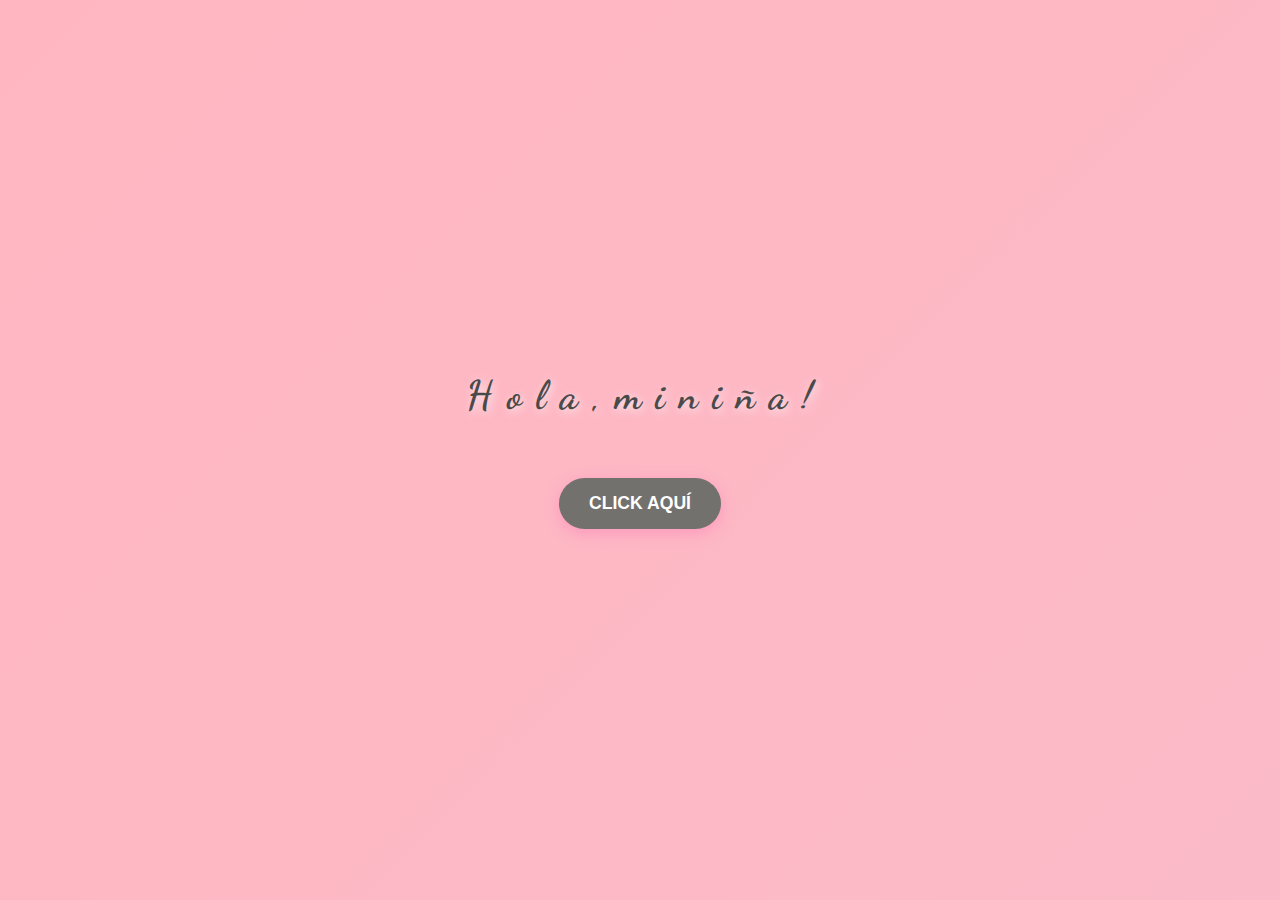
<file: index.html>
<!DOCTYPE html>
<html lang="es">

<head>
    <meta charset="UTF-8">
    <meta http-equiv="X-UA-Compatible" content="IE=edge">
    <meta name="viewport" content="width=device-width, initial-scale=1.0">
    <link href="https://fonts.googleapis.com/css2?family=Dancing+Script:wght@700&family=Poppins:wght@300;600&display=swap" rel="stylesheet">
    <link rel="stylesheet" href="style.css">
    <link rel="icon" href="flowers.png" type="image/x-icon">
    <title>Regalo Especial</title>
    <style>
        body {
            font-family: 'Poppins', sans-serif;
            margin: 0;
            padding: 0;
            background-color: #f4f4f9; /* Color de fondo */
            display: flex;
            justify-content: center;
            align-items: center;
            height: 100vh;
            flex-direction: column;
            text-align: center;
        }

        .container {
            margin: 20px;
        }

        .greetings {
            font-size: 2.5em;
            color: #4A4A4A;
            margin-bottom: 10px;
        }

        .description {
            font-size: 1.2em;
            color: #555;
            margin-bottom: 20px;
            line-height: 1.5;
        }

        .button {
            margin-top: 20px;
        }

        .botones {
            background-color: #72716e; 
            border: none;
            border-radius: 30px;
            padding: 15px 30px;
            font-size: 1.1em;
            cursor: pointer;
            transition: background-color 0.3s, transform 0.2s;
        }

        .botones:hover {
            background-color: #FFC107; /* Color más oscuro al pasar el ratón */
            transform: scale(1.05);
        }

        /* Estilos para la pantalla de mensaje */
        .message-screen {
            display: none;
            position: fixed;
            top: 0;
            left: 0;
            width: 100%;
            height: 100%;
            background-color: rgba(0, 0, 0, 0.7); /* Fondo oscuro */
            align-items: center;
            justify-content: center;
            z-index: 10;
        }

        .message-card {
            background-color: #fff;
            border-radius: 20px;
            padding: 30px;
            box-shadow: 0 8px 40px rgba(0, 0, 0, 0.3);
            text-align: center;
            animation: fadeIn 0.5s;
            max-width: 90%; /* Ancho máximo responsivo */
            margin: 0 20px; /* Espaciado lateral */
        }

        .titulo {
            font-size: 1.8em; /* Ajustado para ser más responsivo */
            color: #4A4A4A;
            margin: 0;
            line-height: 1.5; /* Mayor separación entre líneas */
        }

        /* Animación de desvanecimiento */
        @keyframes fadeIn {
            from { opacity: 0; }
            to { opacity: 1; }
        }

        @media (max-width: 600px) {
            .greetings {
                font-size: 2em; /* Menor tamaño en pantallas pequeñas */
            }

            .description {
                font-size: 1em; /* Ajustar el tamaño del texto */
            }

            .titulo {
                font-size: 1.5em; /* Ajustar el tamaño del título */
            }

            .botones {
                padding: 10px 20px; /* Ajustar el tamaño del botón */
                font-size: 1em; /* Ajustar tamaño de fuente del botón */
            }
        }
    </style>
</head>

<body>
    <div class="container">
        <div class="greetings">
            <span>H</span>
            <span>o</span>
            <span>l</span>
            <span>a</span>
            <span>,</span>
            <span>m</span>
            <span>i</span>
            <span>n</span>
            <span>i</span>
            <span>ñ</span>
            <span>a</span>
            <span>!</span>
        </div>
        <div class="description">
            <span>Te tengo este regalo por ser la personita que más quiero en este mundo :)</span>
        </div>
        <div class="button">
            <button class="botones" id="giftButton">CLICK AQUÍ</button>
        </div>
    </div>

    <div class="message-screen" id="messageScreen">
        <div class="message-card">
            <h1 class="titulo">Estas flores amarillas son un reflejo de la alegría que traes a mi vida. <br> <br>
                Gracias por iluminar mis días con tu presencia.</h1>
            
        </div>
    </div>

    <script>
        document.getElementById('giftButton').addEventListener('click', function () {
            // Ocultar la pantalla principal
            document.querySelector('.container').style.display = 'none';

            // Mostrar la pantalla de mensaje
            const messageScreen = document.getElementById('messageScreen');
            messageScreen.style.display = 'flex';

            // Redirigir después de 5 segundos
            setTimeout(function () {
                window.location.href = 'flower.html'; // Cambia esto a la URL de la siguiente pantalla
            }, 5000); // 5000 ms = 5 segundos
        });

        // Cerrar el mensaje manualmente
        document.getElementById('closeButton').addEventListener('click', function () {
            document.getElementById('messageScreen').style.display = 'none';
            document.querySelector('.container').style.display = 'flex'; // Volver a mostrar la pantalla principal
        });
    </script>
</body>

</html>
</file>
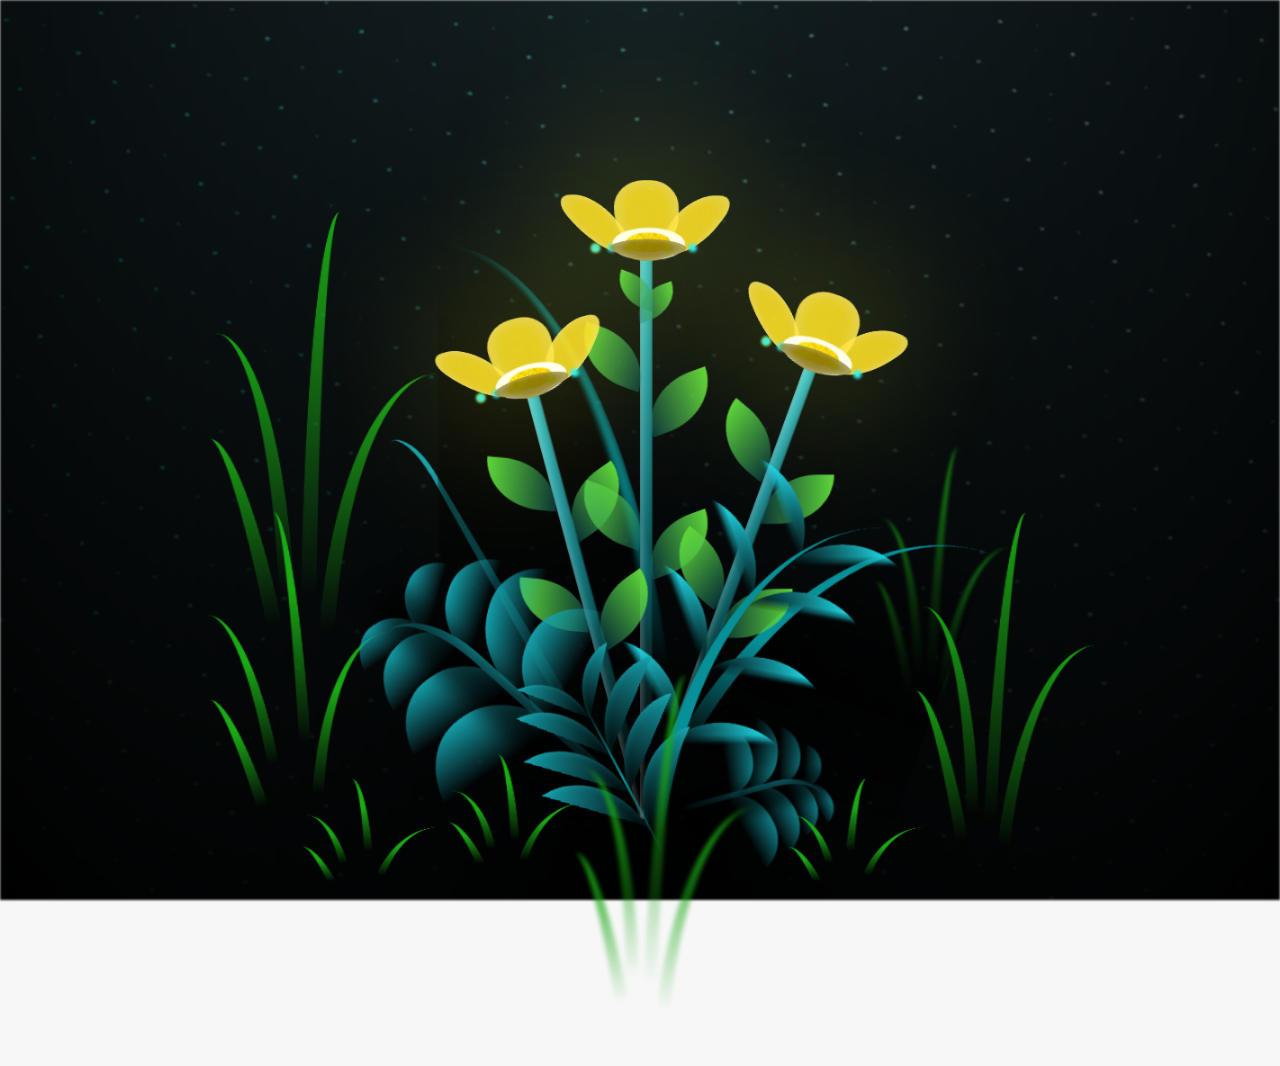
<file: flower.html>
<!DOCTYPE html>
<html lang="es">
  <head>
    <meta charset="UTF-8" />
    <meta http-equiv="X-UA-Compatible" content="IE=edge" />
    <meta name="viewport" content="width=device-width, initial-scale=1.0" />
    <link rel="stylesheet" href="main.css" />
    <link rel="icon" href="flowers.png" type="image/x-icon" />
    <title>Flores</title>
  </head>
  <body class="container">
    <audio src="ChristianBasso&HaienQiu-Flowers.mp3" autoplay></audio>
    <div id="lyrics">
     
    </div>
  
    <div class="night"></div>
    <div class="flowers">
      <div class="flower flower--1">
        <div class="flower__leafs flower__leafs--1">
          <div class="flower__leaf flower__leaf--1"></div>
          <div class="flower__leaf flower__leaf--2"></div>
          <div class="flower__leaf flower__leaf--3"></div>
          <div class="flower__leaf flower__leaf--4"></div>
          <div class="flower__white-circle"></div>

          <div class="flower__light flower__light--1"></div>
          <div class="flower__light flower__light--2"></div>
          <div class="flower__light flower__light--3"></div>
          <div class="flower__light flower__light--4"></div>
          <div class="flower__light flower__light--5"></div>
          <div class="flower__light flower__light--6"></div>
          <div class="flower__light flower__light--7"></div>
          <div class="flower__light flower__light--8"></div>
        </div>
        <div class="flower__line">
          <div class="flower__line__leaf flower__line__leaf--1"></div>
          <div class="flower__line__leaf flower__line__leaf--2"></div>
          <div class="flower__line__leaf flower__line__leaf--3"></div>
          <div class="flower__line__leaf flower__line__leaf--4"></div>
          <div class="flower__line__leaf flower__line__leaf--5"></div>
          <div class="flower__line__leaf flower__line__leaf--6"></div>
        </div>
      </div>

      <div class="flower flower--2">
        <div class="flower__leafs flower__leafs--2">
          <div class="flower__leaf flower__leaf--1"></div>
          <div class="flower__leaf flower__leaf--2"></div>
          <div class="flower__leaf flower__leaf--3"></div>
          <div class="flower__leaf flower__leaf--4"></div>
          <div class="flower__white-circle"></div>

          <div class="flower__light flower__light--1"></div>
          <div class="flower__light flower__light--2"></div>
          <div class="flower__light flower__light--3"></div>
          <div class="flower__light flower__light--4"></div>
          <div class="flower__light flower__light--5"></div>
          <div class="flower__light flower__light--6"></div>
          <div class="flower__light flower__light--7"></div>
          <div class="flower__light flower__light--8"></div>
        </div>
        <div class="flower__line">
          <div class="flower__line__leaf flower__line__leaf--1"></div>
          <div class="flower__line__leaf flower__line__leaf--2"></div>
          <div class="flower__line__leaf flower__line__leaf--3"></div>
          <div class="flower__line__leaf flower__line__leaf--4"></div>
        </div>
      </div>

      <div class="flower flower--3">
        <div class="flower__leafs flower__leafs--3">
          <div class="flower__leaf flower__leaf--1"></div>
          <div class="flower__leaf flower__leaf--2"></div>
          <div class="flower__leaf flower__leaf--3"></div>
          <div class="flower__leaf flower__leaf--4"></div>
          <div class="flower__white-circle"></div>

          <div class="flower__light flower__light--1"></div>
          <div class="flower__light flower__light--2"></div>
          <div class="flower__light flower__light--3"></div>
          <div class="flower__light flower__light--4"></div>
          <div class="flower__light flower__light--5"></div>
          <div class="flower__light flower__light--6"></div>
          <div class="flower__light flower__light--7"></div>
          <div class="flower__light flower__light--8"></div>
        </div>
        <div class="flower__line">
          <div class="flower__line__leaf flower__line__leaf--1"></div>
          <div class="flower__line__leaf flower__line__leaf--2"></div>
          <div class="flower__line__leaf flower__line__leaf--3"></div>
          <div class="flower__line__leaf flower__line__leaf--4"></div>
        </div>
      </div>

      <div class="grow-ans" style="--d: 1.2s">
        <div class="flower__g-long">
          <div class="flower__g-long__top"></div>
          <div class="flower__g-long__bottom"></div>
        </div>
      </div>

      <div class="growing-grass">
        <div class="flower__grass flower__grass--1">
          <div class="flower__grass--top"></div>
          <div class="flower__grass--bottom"></div>
          <div class="flower__grass__leaf flower__grass__leaf--1"></div>
          <div class="flower__grass__leaf flower__grass__leaf--2"></div>
          <div class="flower__grass__leaf flower__grass__leaf--3"></div>
          <div class="flower__grass__leaf flower__grass__leaf--4"></div>
          <div class="flower__grass__leaf flower__grass__leaf--5"></div>
          <div class="flower__grass__leaf flower__grass__leaf--6"></div>
          <div class="flower__grass__leaf flower__grass__leaf--7"></div>
          <div class="flower__grass__leaf flower__grass__leaf--8"></div>
          <div class="flower__grass__overlay"></div>
        </div>
      </div>

      <div class="growing-grass">
        <div class="flower__grass flower__grass--2">
          <div class="flower__grass--top"></div>
          <div class="flower__grass--bottom"></div>
          <div class="flower__grass__leaf flower__grass__leaf--1"></div>
          <div class="flower__grass__leaf flower__grass__leaf--2"></div>
          <div class="flower__grass__leaf flower__grass__leaf--3"></div>
          <div class="flower__grass__leaf flower__grass__leaf--4"></div>
          <div class="flower__grass__leaf flower__grass__leaf--5"></div>
          <div class="flower__grass__leaf flower__grass__leaf--6"></div>
          <div class="flower__grass__leaf flower__grass__leaf--7"></div>
          <div class="flower__grass__leaf flower__grass__leaf--8"></div>
          <div class="flower__grass__overlay"></div>
        </div>
      </div>

      <div class="grow-ans" style="--d: 2.4s">
        <div class="flower__g-right flower__g-right--1">
          <div class="leaf"></div>
        </div>
      </div>

      <div class="grow-ans" style="--d: 2.8s">
        <div class="flower__g-right flower__g-right--2">
          <div class="leaf"></div>
        </div>
      </div>

      <div class="grow-ans" style="--d: 2.8s">
        <div class="flower__g-front">
          <div
            class="flower__g-front__leaf-wrapper flower__g-front__leaf-wrapper--1"
          >
            <div class="flower__g-front__leaf"></div>
          </div>
          <div
            class="flower__g-front__leaf-wrapper flower__g-front__leaf-wrapper--2"
          >
            <div class="flower__g-front__leaf"></div>
          </div>
          <div
            class="flower__g-front__leaf-wrapper flower__g-front__leaf-wrapper--3"
          >
            <div class="flower__g-front__leaf"></div>
          </div>
          <div
            class="flower__g-front__leaf-wrapper flower__g-front__leaf-wrapper--4"
          >
            <div class="flower__g-front__leaf"></div>
          </div>
          <div
            class="flower__g-front__leaf-wrapper flower__g-front__leaf-wrapper--5"
          >
            <div class="flower__g-front__leaf"></div>
          </div>
          <div
            class="flower__g-front__leaf-wrapper flower__g-front__leaf-wrapper--6"
          >
            <div class="flower__g-front__leaf"></div>
          </div>
          <div
            class="flower__g-front__leaf-wrapper flower__g-front__leaf-wrapper--7"
          >
            <div class="flower__g-front__leaf"></div>
          </div>
          <div
            class="flower__g-front__leaf-wrapper flower__g-front__leaf-wrapper--8"
          >
            <div class="flower__g-front__leaf"></div>
          </div>
          <div class="flower__g-front__line"></div>
        </div>
      </div>

      <div class="grow-ans" style="--d: 3.2s">
        <div class="flower__g-fr">
          <div class="leaf"></div>
          <div class="flower__g-fr__leaf flower__g-fr__leaf--1"></div>
          <div class="flower__g-fr__leaf flower__g-fr__leaf--2"></div>
          <div class="flower__g-fr__leaf flower__g-fr__leaf--3"></div>
          <div class="flower__g-fr__leaf flower__g-fr__leaf--4"></div>
          <div class="flower__g-fr__leaf flower__g-fr__leaf--5"></div>
          <div class="flower__g-fr__leaf flower__g-fr__leaf--6"></div>
          <div class="flower__g-fr__leaf flower__g-fr__leaf--7"></div>
          <div class="flower__g-fr__leaf flower__g-fr__leaf--8"></div>
        </div>
      </div>

      <div class="long-g long-g--0">
        <div class="grow-ans" style="--d: 3s">
          <div class="leaf leaf--0"></div>
        </div>
        <div class="grow-ans" style="--d: 2.2s">
          <div class="leaf leaf--1"></div>
        </div>
        <div class="grow-ans" style="--d: 3.4s">
          <div class="leaf leaf--2"></div>
        </div>
        <div class="grow-ans" style="--d: 3.6s">
          <div class="leaf leaf--3"></div>
        </div>
      </div>

      <div class="long-g long-g--1">
        <div class="grow-ans" style="--d: 3.6s">
          <div class="leaf leaf--0"></div>
        </div>
        <div class="grow-ans" style="--d: 3.8s">
          <div class="leaf leaf--1"></div>
        </div>
        <div class="grow-ans" style="--d: 4s">
          <div class="leaf leaf--2"></div>
        </div>
        <div class="grow-ans" style="--d: 4.2s">
          <div class="leaf leaf--3"></div>
        </div>
      </div>

      <div class="long-g long-g--2">
        <div class="grow-ans" style="--d: 4s">
          <div class="leaf leaf--0"></div>
        </div>
        <div class="grow-ans" style="--d: 4.2s">
          <div class="leaf leaf--1"></div>
        </div>
        <div class="grow-ans" style="--d: 4.4s">
          <div class="leaf leaf--2"></div>
        </div>
        <div class="grow-ans" style="--d: 4.6s">
          <div class="leaf leaf--3"></div>
        </div>
      </div>

      <div class="long-g long-g--3">
        <div class="grow-ans" style="--d: 4s">
          <div class="leaf leaf--0"></div>
        </div>
        <div class="grow-ans" style="--d: 4.2s">
          <div class="leaf leaf--1"></div>
        </div>
        <div class="grow-ans" style="--d: 3s">
          <div class="leaf leaf--2"></div>
        </div>
        <div class="grow-ans" style="--d: 3.6s">
          <div class="leaf leaf--3"></div>
        </div>
      </div>

      <div class="long-g long-g--4">
        <div class="grow-ans" style="--d: 4s">
          <div class="leaf leaf--0"></div>
        </div>
        <div class="grow-ans" style="--d: 4.2s">
          <div class="leaf leaf--1"></div>
        </div>
        <div class="grow-ans" style="--d: 3s">
          <div class="leaf leaf--2"></div>
        </div>
        <div class="grow-ans" style="--d: 3.6s">
          <div class="leaf leaf--3"></div>
        </div>
      </div>

      <div class="long-g long-g--5">
        <div class="grow-ans" style="--d: 4s">
          <div class="leaf leaf--0"></div>
        </div>
        <div class="grow-ans" style="--d: 4.2s">
          <div class="leaf leaf--1"></div>
        </div>
        <div class="grow-ans" style="--d: 3s">
          <div class="leaf leaf--2"></div>
        </div>
        <div class="grow-ans" style="--d: 3.6s">
          <div class="leaf leaf--3"></div>
        </div>
      </div>

      <div class="long-g long-g--6">
        <div class="grow-ans" style="--d: 4.2s">
          <div class="leaf leaf--0"></div>
        </div>
        <div class="grow-ans" style="--d: 4.4s">
          <div class="leaf leaf--1"></div>
        </div>
        <div class="grow-ans" style="--d: 4.6s">
          <div class="leaf leaf--2"></div>
        </div>
        <div class="grow-ans" style="--d: 4.8s">
          <div class="leaf leaf--3"></div>
        </div>
      </div>

      <div class="long-g long-g--7">
        <div class="grow-ans" style="--d: 3s">
          <div class="leaf leaf--0"></div>
        </div>
        <div class="grow-ans" style="--d: 3.2s">
          <div class="leaf leaf--1"></div>
        </div>
        <div class="grow-ans" style="--d: 3.5s">
          <div class="leaf leaf--2"></div>
        </div>
        <div class="grow-ans" style="--d: 3.6s">
          <div class="leaf leaf--3"></div>
        </div>
      </div>
    </div>
    <script src="anim.js"></script>
    <script src="main.js"></script>
  </body>
</html>
</file>
<file: main.css>
*,
*::after,
*::before {
  padding: 0;
  margin: 0;
  box-sizing: border-box;
}

:root {
  --dark-color: #000;
}

body {
  display: flex;
  align-items: flex-end;
  justify-content: center;
  min-height: 100vh;
  background-color: var(--dark-color);
  overflow: hidden;
  perspective: 1000px;
}

#lyrics {
  font-size: 28px;
  font-family: "Franklin Gothic Medium", "Arial Narrow", Arial, sans-serif;
  color: white;
  position: absolute;
  margin-bottom: 20%;
  z-index: 1;
  font-weight: bold;
  letter-spacing: 4px;
}
@media only screen and (max-width: 600px) {
  /* Estilos específicos para dispositivos con un ancho máximo de 600px */
  #lyrics {
      font-size: 14px; /* Reduce el tamaño del texto para dispositivos más pequeños */
      margin-bottom: 530px;
      letter-spacing: 3px;
  }

}
.titulo {
  margin-bottom: 180px;
  font-family: "Arial Narrow", Arial, sans-serif;
  color: yellow;
  position: absolute;
  font-weight: bold;
  letter-spacing: 10px;
  opacity: 0;
  animation: fadeIn 3s ease-in-out forwards;
  text-align: center;
}
@keyframes fadeIn {
  from {
    opacity: 0;
  }
  to {
    opacity: 1;
  }
}

.night {
  z-index: -1;
  position: absolute;
  left: 50%;
  top: 0;
  transform: translateX(-50%);
  width: 100%;
  height: 100%;
  filter: blur(0.1vmin);
  background-image: radial-gradient(
      ellipse at top,
      transparent 0%,
      var(--dark-color)
    ),
    radial-gradient(
      ellipse at bottom,
      var(--dark-color),
      rgba(145, 233, 255, 0.2)
    ),
    repeating-linear-gradient(
      220deg,
      rgb(0, 0, 0) 0px,
      rgb(0, 0, 0) 19px,
      transparent 19px,
      transparent 22px
    ),
    repeating-linear-gradient(
      189deg,
      rgb(0, 0, 0) 0px,
      rgb(0, 0, 0) 19px,
      transparent 19px,
      transparent 22px
    ),
    repeating-linear-gradient(
      148deg,
      rgb(0, 0, 0) 0px,
      rgb(0, 0, 0) 19px,
      transparent 19px,
      transparent 22px
    ),
    linear-gradient(90deg, rgb(0, 255, 250), rgb(240, 240, 240));
}

.flowers {
  position: relative;
  transform: scale(0.9);
  /*margin-bottom: 100px;
  */
}

@media only screen and (max-width: 600px) {
  /* Estilos específicos para dispositivos con un ancho máximo de 600px */
.flowers {
      font-size: 14px;
      margin-bottom: 35%;
      letter-spacing: 3px;
      transform: scale(1.0);
}

}

.flower {
  position: absolute;
  bottom: 10vmin;
  transform-origin: bottom center;
  z-index: 10;
  --fl-speed: 0.8s;
}
.flower--1 {
  -webkit-animation: moving-flower-1 4s linear infinite;
  animation: moving-flower-1 4s linear infinite;
}
.flower--1 .flower__line {
  height: 70vmin;
  -webkit-animation-delay: 0.3s;
  animation-delay: 0.3s;
}
.flower--1 .flower__line__leaf--1 {
  -webkit-animation: blooming-leaf-right var(--fl-speed) 1.6s backwards;
  animation: blooming-leaf-right var(--fl-speed) 1.6s backwards;
}
.flower--1 .flower__line__leaf--2 {
  -webkit-animation: blooming-leaf-right var(--fl-speed) 1.4s backwards;
  animation: blooming-leaf-right var(--fl-speed) 1.4s backwards;
}
.flower--1 .flower__line__leaf--3 {
  -webkit-animation: blooming-leaf-left var(--fl-speed) 1.2s backwards;
  animation: blooming-leaf-left var(--fl-speed) 1.2s backwards;
}
.flower--1 .flower__line__leaf--4 {
  -webkit-animation: blooming-leaf-left var(--fl-speed) 1s backwards;
  animation: blooming-leaf-left var(--fl-speed) 1s backwards;
}
.flower--1 .flower__line__leaf--5 {
  -webkit-animation: blooming-leaf-right var(--fl-speed) 1.8s backwards;
  animation: blooming-leaf-right var(--fl-speed) 1.8s backwards;
}
.flower--1 .flower__line__leaf--6 {
  -webkit-animation: blooming-leaf-left var(--fl-speed) 2s backwards;
  animation: blooming-leaf-left var(--fl-speed) 2s backwards;
}
.flower--2 {
  left: 50%;
  transform: rotate(20deg);
  -webkit-animation: moving-flower-2 4s linear infinite;
  animation: moving-flower-2 4s linear infinite;
}
.flower--2 .flower__line {
  height: 60vmin;
  -webkit-animation-delay: 0.6s;
  animation-delay: 0.6s;
}
.flower--2 .flower__line__leaf--1 {
  -webkit-animation: blooming-leaf-right var(--fl-speed) 1.9s backwards;
  animation: blooming-leaf-right var(--fl-speed) 1.9s backwards;
}
.flower--2 .flower__line__leaf--2 {
  -webkit-animation: blooming-leaf-right var(--fl-speed) 1.7s backwards;
  animation: blooming-leaf-right var(--fl-speed) 1.7s backwards;
}
.flower--2 .flower__line__leaf--3 {
  -webkit-animation: blooming-leaf-left var(--fl-speed) 1.5s backwards;
  animation: blooming-leaf-left var(--fl-speed) 1.5s backwards;
}
.flower--2 .flower__line__leaf--4 {
  -webkit-animation: blooming-leaf-left var(--fl-speed) 1.3s backwards;
  animation: blooming-leaf-left var(--fl-speed) 1.3s backwards;
}
.flower--3 {
  left: 50%;
  transform: rotate(-15deg);
  -webkit-animation: moving-flower-3 4s linear infinite;
  animation: moving-flower-3 4s linear infinite;
}
.flower--3 .flower__line {
  -webkit-animation-delay: 0.9s;
  animation-delay: 0.9s;
}
.flower--3 .flower__line__leaf--1 {
  -webkit-animation: blooming-leaf-right var(--fl-speed) 2.5s backwards;
  animation: blooming-leaf-right var(--fl-speed) 2.5s backwards;
}
.flower--3 .flower__line__leaf--2 {
  -webkit-animation: blooming-leaf-right var(--fl-speed) 2.3s backwards;
  animation: blooming-leaf-right var(--fl-speed) 2.3s backwards;
}
.flower--3 .flower__line__leaf--3 {
  -webkit-animation: blooming-leaf-left var(--fl-speed) 2.1s backwards;
  animation: blooming-leaf-left var(--fl-speed) 2.1s backwards;
}
.flower--3 .flower__line__leaf--4 {
  -webkit-animation: blooming-leaf-left var(--fl-speed) 1.9s backwards;
  animation: blooming-leaf-left var(--fl-speed) 1.9s backwards;
}
.flower__leafs {
  position: relative;
  -webkit-animation: blooming-flower 2s backwards;
  animation: blooming-flower 2s backwards;
}
.flower__leafs--1 {
  -webkit-animation-delay: 1.1s;
  animation-delay: 1.1s;
}
.flower__leafs--2 {
  -webkit-animation-delay: 1.4s;
  animation-delay: 1.4s;
}
.flower__leafs--3 {
  -webkit-animation-delay: 1.7s;
  animation-delay: 1.7s;
}
.flower__leafs::after {
  content: "";
  position: absolute;
  left: 0;
  top: 0;
  transform: translate(-50%, -100%);
  width: 8vmin;
  height: 8vmin;
  background-color: #f9fd25;
  /* background-color: #fd2525; */
  filter: blur(10vmin);
}
.flower__leaf {
  position: absolute;
  bottom: 0;
  left: 50%;
  width: 8vmin;
  height: 11vmin;
  border-radius: 51% 49% 47% 53%/44% 45% 55% 69%;
  background-color: #253bfd;
  background-color: #fddd25;
  transform-origin: bottom center;
  opacity: 0.9;
  box-shadow: inset 0 0 2vmin rgba(255, 255, 255, 0.5);
}
.flower__leaf--1 {
  transform: translate(-10%, 1%) rotateY(40deg) rotateX(-50deg);
}
.flower__leaf--2 {
  transform: translate(-50%, -4%) rotateX(40deg);
}
.flower__leaf--3 {
  transform: translate(-90%, 0%) rotateY(45deg) rotateX(50deg);
}
.flower__leaf--4 {
  width: 8vmin;
  height: 8vmin;
  transform-origin: bottom left;
  border-radius: 4vmin 10vmin 4vmin 4vmin;
  transform: translate(0%, 18%) rotateX(70deg) rotate(-43deg);
  background-color: #7c6901;
  z-index: 1;
  opacity: 0.8;
}
.flower__white-circle {
  position: absolute;
  left: -3.5vmin;
  top: -3vmin;
  width: 9vmin;
  height: 4vmin;
  border-radius: 50%;
  background-color: #fff;
}
.flower__white-circle::after {
  content: "";
  position: absolute;
  left: 50%;
  top: 45%;
  transform: translate(-50%, -50%);
  width: 60%;
  height: 60%;
  border-radius: inherit;
  background-image: repeating-linear-gradient(
      135deg,
      rgba(0, 0, 0, 0.03) 0px,
      rgba(0, 0, 0, 0.03) 1px,
      transparent 1px,
      transparent 12px
    ),
    repeating-linear-gradient(
      45deg,
      rgba(0, 0, 0, 0.03) 0px,
      rgba(0, 0, 0, 0.03) 1px,
      transparent 1px,
      transparent 12px
    ),
    repeating-linear-gradient(
      67.5deg,
      rgba(0, 0, 0, 0.03) 0px,
      rgba(0, 0, 0, 0.03) 1px,
      transparent 1px,
      transparent 12px
    ),
    repeating-linear-gradient(
      135deg,
      rgba(0, 0, 0, 0.03) 0px,
      rgba(0, 0, 0, 0.03) 1px,
      transparent 1px,
      transparent 12px
    ),
    repeating-linear-gradient(
      45deg,
      rgba(0, 0, 0, 0.03) 0px,
      rgba(0, 0, 0, 0.03) 1px,
      transparent 1px,
      transparent 12px
    ),
    repeating-linear-gradient(
      112.5deg,
      rgba(0, 0, 0, 0.03) 0px,
      rgba(0, 0, 0, 0.03) 1px,
      transparent 1px,
      transparent 12px
    ),
    repeating-linear-gradient(
      112.5deg,
      rgba(0, 0, 0, 0.03) 0px,
      rgba(0, 0, 0, 0.03) 1px,
      transparent 1px,
      transparent 12px
    ),
    repeating-linear-gradient(
      45deg,
      rgba(0, 0, 0, 0.03) 0px,
      rgba(0, 0, 0, 0.03) 1px,
      transparent 1px,
      transparent 12px
    ),
    repeating-linear-gradient(
      22.5deg,
      rgba(0, 0, 0, 0.03) 0px,
      rgba(0, 0, 0, 0.03) 1px,
      transparent 1px,
      transparent 12px
    ),
    repeating-linear-gradient(
      45deg,
      rgba(0, 0, 0, 0.03) 0px,
      rgba(0, 0, 0, 0.03) 1px,
      transparent 1px,
      transparent 12px
    ),
    repeating-linear-gradient(
      22.5deg,
      rgba(0, 0, 0, 0.03) 0px,
      rgba(0, 0, 0, 0.03) 1px,
      transparent 1px,
      transparent 12px
    ),
    repeating-linear-gradient(
      135deg,
      rgba(0, 0, 0, 0.03) 0px,
      rgba(0, 0, 0, 0.03) 1px,
      transparent 1px,
      transparent 12px
    ),
    repeating-linear-gradient(
      157.5deg,
      rgba(0, 0, 0, 0.03) 0px,
      rgba(0, 0, 0, 0.03) 1px,
      transparent 1px,
      transparent 12px
    ),
    repeating-linear-gradient(
      67.5deg,
      rgba(0, 0, 0, 0.03) 0px,
      rgba(0, 0, 0, 0.03) 1px,
      transparent 1px,
      transparent 12px
    ),
    repeating-linear-gradient(
      67.5deg,
      rgba(0, 0, 0, 0.03) 0px,
      rgba(0, 0, 0, 0.03) 1px,
      transparent 1px,
      transparent 12px
    ),
    linear-gradient(90deg, rgb(255, 235, 18), rgb(255, 206, 0));
}
.flower__line {
  height: 55vmin;
  width: 1.5vmin;
  background-image: linear-gradient(
      to left,
      rgba(0, 0, 0, 0.2),
      transparent,
      rgba(255, 255, 255, 0.2)
    ),
    linear-gradient(to top, transparent 10%, #14757a, #39c6d6);
  box-shadow: inset 0 0 2px rgba(0, 0, 0, 0.5);
  -webkit-animation: grow-flower-tree 4s backwards;
  animation: grow-flower-tree 4s backwards;
}
.flower__line__leaf {
  --w: 7vmin;
  --h: calc(var(--w) + 2vmin);
  position: absolute;
  top: 20%;
  left: 90%;
  width: var(--w);
  height: var(--h);
  border-top-right-radius: var(--h);
  border-bottom-left-radius: var(--h);
  background-image: linear-gradient(to top, rgba(20, 117, 122, 0.4), #5ed639);
}
.flower__line__leaf--1 {
  transform: rotate(70deg) rotateY(30deg);
}
.flower__line__leaf--2 {
  top: 45%;
  transform: rotate(70deg) rotateY(30deg);
}
.flower__line__leaf--3,
.flower__line__leaf--4,
.flower__line__leaf--6 {
  border-top-right-radius: 0;
  border-bottom-left-radius: 0;
  border-top-left-radius: var(--h);
  border-bottom-right-radius: var(--h);
  left: -460%;
  top: 12%;
  transform: rotate(-70deg) rotateY(30deg);
}
.flower__line__leaf--4 {
  top: 40%;
}
.flower__line__leaf--5 {
  top: 0;
  transform-origin: left;
  transform: rotate(70deg) rotateY(30deg) scale(0.6);
}
.flower__line__leaf--6 {
  top: -2%;
  left: -450%;
  transform-origin: right;
  transform: rotate(-70deg) rotateY(30deg) scale(0.6);
}
.flower__light {
  position: absolute;
  bottom: 0vmin;
  width: 1vmin;
  height: 1vmin;
  background-color: rgb(255, 251, 0);
  border-radius: 50%;
  filter: blur(0.2vmin);
  -webkit-animation: light-ans 4s linear infinite backwards;
  animation: light-ans 4s linear infinite backwards;
}
.flower__light:nth-child(odd) {
  background-color: #23f0ff;
}
.flower__light--1 {
  left: -2vmin;
  -webkit-animation-delay: 1s;
  animation-delay: 1s;
}
.flower__light--2 {
  left: 3vmin;
  -webkit-animation-delay: 0.5s;
  animation-delay: 0.5s;
}
.flower__light--3 {
  left: -6vmin;
  -webkit-animation-delay: 0.3s;
  animation-delay: 0.3s;
}
.flower__light--4 {
  left: 6vmin;
  -webkit-animation-delay: 0.9s;
  animation-delay: 0.9s;
}
.flower__light--5 {
  left: -1vmin;
  -webkit-animation-delay: 1.5s;
  animation-delay: 1.5s;
}
.flower__light--6 {
  left: -4vmin;
  -webkit-animation-delay: 3s;
  animation-delay: 3s;
}
.flower__light--7 {
  left: 3vmin;
  -webkit-animation-delay: 2s;
  animation-delay: 2s;
}
.flower__light--8 {
  left: -6vmin;
  -webkit-animation-delay: 3.5s;
  animation-delay: 3.5s;
}
.flower__grass {
  --c: #159faa;
  --line-w: 1.5vmin;
  position: absolute;
  bottom: 12vmin;
  left: -7vmin;
  display: flex;
  flex-direction: column;
  align-items: flex-end;
  z-index: 20;
  transform-origin: bottom center;
  transform: rotate(-48deg) rotateY(40deg);
}
.flower__grass--1 {
  -webkit-animation: moving-grass 2s linear infinite;
  animation: moving-grass 2s linear infinite;
}
.flower__grass--2 {
  left: 2vmin;
  bottom: 10vmin;
  transform: scale(0.5) rotate(75deg) rotateX(10deg) rotateY(-200deg);
  opacity: 0.8;
  z-index: 0;
  -webkit-animation: moving-grass--2 1.5s linear infinite;
  animation: moving-grass--2 1.5s linear infinite;
}
.flower__grass--top {
  width: 7vmin;
  height: 10vmin;
  border-top-right-radius: 100%;
  border-right: var(--line-w) solid var(--c);
  transform-origin: bottom center;
  transform: rotate(-2deg);
}
.flower__grass--bottom {
  margin-top: -2px;
  width: var(--line-w);
  height: 25vmin;
  background-image: linear-gradient(to top, transparent, var(--c));
}
.flower__grass__leaf {
  --size: 10vmin;
  position: absolute;
  width: calc(var(--size) * 2.1);
  height: var(--size);
  border-top-left-radius: var(--size);
  border-top-right-radius: var(--size);
  background-image: linear-gradient(
    to top,
    transparent,
    transparent 30%,
    var(--c)
  );
  z-index: 100;
}
.flower__grass__leaf--1 {
  top: -6%;
  left: 30%;
  --size: 6vmin;
  transform: rotate(-20deg);
  -webkit-animation: growing-grass-ans--1 2s 2.6s backwards;
  animation: growing-grass-ans--1 2s 2.6s backwards;
}
@-webkit-keyframes growing-grass-ans--1 {
  0% {
    transform-origin: bottom left;
    transform: rotate(-20deg) scale(0);
  }
}
@keyframes growing-grass-ans--1 {
  0% {
    transform-origin: bottom left;
    transform: rotate(-20deg) scale(0);
  }
}
.flower__grass__leaf--2 {
  top: -5%;
  left: -110%;
  --size: 6vmin;
  transform: rotate(10deg);
  -webkit-animation: growing-grass-ans--2 2s 2.4s linear backwards;
  animation: growing-grass-ans--2 2s 2.4s linear backwards;
}
@-webkit-keyframes growing-grass-ans--2 {
  0% {
    transform-origin: bottom right;
    transform: rotate(10deg) scale(0);
  }
}
@keyframes growing-grass-ans--2 {
  0% {
    transform-origin: bottom right;
    transform: rotate(10deg) scale(0);
  }
}
.flower__grass__leaf--3 {
  top: 5%;
  left: 60%;
  --size: 8vmin;
  transform: rotate(-18deg) rotateX(-20deg);
  -webkit-animation: growing-grass-ans--3 2s 2.2s linear backwards;
  animation: growing-grass-ans--3 2s 2.2s linear backwards;
}
@-webkit-keyframes growing-grass-ans--3 {
  0% {
    transform-origin: bottom left;
    transform: rotate(-18deg) rotateX(-20deg) scale(0);
  }
}
@keyframes growing-grass-ans--3 {
  0% {
    transform-origin: bottom left;
    transform: rotate(-18deg) rotateX(-20deg) scale(0);
  }
}
.flower__grass__leaf--4 {
  top: 6%;
  left: -135%;
  --size: 8vmin;
  transform: rotate(2deg);
  -webkit-animation: growing-grass-ans--4 2s 2s linear backwards;
  animation: growing-grass-ans--4 2s 2s linear backwards;
}
@-webkit-keyframes growing-grass-ans--4 {
  0% {
    transform-origin: bottom right;
    transform: rotate(2deg) scale(0);
  }
}
@keyframes growing-grass-ans--4 {
  0% {
    transform-origin: bottom right;
    transform: rotate(2deg) scale(0);
  }
}
.flower__grass__leaf--5 {
  top: 20%;
  left: 60%;
  --size: 10vmin;
  transform: rotate(-24deg) rotateX(-20deg);
  -webkit-animation: growing-grass-ans--5 2s 1.8s linear backwards;
  animation: growing-grass-ans--5 2s 1.8s linear backwards;
}
@-webkit-keyframes growing-grass-ans--5 {
  0% {
    transform-origin: bottom left;
    transform: rotate(-24deg) rotateX(-20deg) scale(0);
  }
}
@keyframes growing-grass-ans--5 {
  0% {
    transform-origin: bottom left;
    transform: rotate(-24deg) rotateX(-20deg) scale(0);
  }
}
.flower__grass__leaf--6 {
  top: 22%;
  left: -180%;
  --size: 10vmin;
  transform: rotate(10deg);
  -webkit-animation: growing-grass-ans--6 2s 1.6s linear backwards;
  animation: growing-grass-ans--6 2s 1.6s linear backwards;
}
@-webkit-keyframes growing-grass-ans--6 {
  0% {
    transform-origin: bottom right;
    transform: rotate(10deg) scale(0);
  }
}
@keyframes growing-grass-ans--6 {
  0% {
    transform-origin: bottom right;
    transform: rotate(10deg) scale(0);
  }
}
.flower__grass__leaf--7 {
  top: 39%;
  left: 70%;
  --size: 10vmin;
  transform: rotate(-10deg);
  -webkit-animation: growing-grass-ans--7 2s 1.4s linear backwards;
  animation: growing-grass-ans--7 2s 1.4s linear backwards;
}
@-webkit-keyframes growing-grass-ans--7 {
  0% {
    transform-origin: bottom left;
    transform: rotate(-10deg) scale(0);
  }
}
@keyframes growing-grass-ans--7 {
  0% {
    transform-origin: bottom left;
    transform: rotate(-10deg) scale(0);
  }
}
.flower__grass__leaf--8 {
  top: 40%;
  left: -215%;
  --size: 11vmin;
  transform: rotate(10deg);
  -webkit-animation: growing-grass-ans--8 2s 1.2s linear backwards;
  animation: growing-grass-ans--8 2s 1.2s linear backwards;
}
@-webkit-keyframes growing-grass-ans--8 {
  0% {
    transform-origin: bottom right;
    transform: rotate(10deg) scale(0);
  }
}
@keyframes growing-grass-ans--8 {
  0% {
    transform-origin: bottom right;
    transform: rotate(10deg) scale(0);
  }
}
.flower__grass__overlay {
  position: absolute;
  top: -10%;
  right: 0%;
  width: 100%;
  height: 100%;
  background-color: rgba(0, 0, 0, 0.6);
  filter: blur(1.5vmin);
  z-index: 100;
}
.flower__g-long {
  --w: 2vmin;
  --h: 6vmin;
  --c: #159faa;
  position: absolute;
  bottom: 10vmin;
  left: -3vmin;
  transform-origin: bottom center;
  transform: rotate(-30deg) rotateY(-20deg);
  display: flex;
  flex-direction: column;
  align-items: flex-end;
  -webkit-animation: flower-g-long-ans 3s linear infinite;
  animation: flower-g-long-ans 3s linear infinite;
}
@-webkit-keyframes flower-g-long-ans {
  0%,
  100% {
    transform: rotate(-30deg) rotateY(-20deg);
  }
  50% {
    transform: rotate(-32deg) rotateY(-20deg);
  }
}
@keyframes flower-g-long-ans {
  0%,
  100% {
    transform: rotate(-30deg) rotateY(-20deg);
  }
  50% {
    transform: rotate(-32deg) rotateY(-20deg);
  }
}
.flower__g-long__top {
  top: calc(var(--h) * -1);
  width: calc(var(--w) + 1vmin);
  height: var(--h);
  border-top-right-radius: 100%;
  border-right: 0.7vmin solid var(--c);
  transform: translate(-0.7vmin, 1vmin);
}
.flower__g-long__bottom {
  width: var(--w);
  height: 50vmin;
  transform-origin: bottom center;
  background-image: linear-gradient(to top, transparent 30%, var(--c));
  box-shadow: inset 0 0 2px rgba(0, 0, 0, 0.5);
  -webkit-clip-path: polygon(35% 0, 65% 1%, 100% 100%, 0% 100%);
  clip-path: polygon(35% 0, 65% 1%, 100% 100%, 0% 100%);
}
.flower__g-right {
  position: absolute;
  bottom: 6vmin;
  left: -2vmin;
  transform-origin: bottom left;
  transform: rotate(20deg);
}
.flower__g-right .leaf {
  width: 30vmin;
  height: 50vmin;
  border-top-left-radius: 100%;
  border-left: 2vmin solid #079097;
  background-image: linear-gradient(
    to bottom,
    transparent,
    var(--dark-color) 60%
  );
  -webkit-mask-image: linear-gradient(to top, transparent 30%, #079097 60%);
}
.flower__g-right--1 {
  -webkit-animation: flower-g-right-ans 2.5s linear infinite;
  animation: flower-g-right-ans 2.5s linear infinite;
}
.flower__g-right--2 {
  left: 5vmin;
  transform: rotateY(-180deg);
  -webkit-animation: flower-g-right-ans--2 3s linear infinite;
  animation: flower-g-right-ans--2 3s linear infinite;
}
.flower__g-right--2 .leaf {
  height: 75vmin;
  filter: blur(0.3vmin);
  opacity: 0.8;
}
@-webkit-keyframes flower-g-right-ans {
  0%,
  100% {
    transform: rotate(20deg);
  }
  50% {
    transform: rotate(24deg) rotateX(-20deg);
  }
}
@keyframes flower-g-right-ans {
  0%,
  100% {
    transform: rotate(20deg);
  }
  50% {
    transform: rotate(24deg) rotateX(-20deg);
  }
}
@-webkit-keyframes flower-g-right-ans--2 {
  0%,
  100% {
    transform: rotateY(-180deg) rotate(0deg) rotateX(-20deg);
  }
  50% {
    transform: rotateY(-180deg) rotate(6deg) rotateX(-20deg);
  }
}
@keyframes flower-g-right-ans--2 {
  0%,
  100% {
    transform: rotateY(-180deg) rotate(0deg) rotateX(-20deg);
  }
  50% {
    transform: rotateY(-180deg) rotate(6deg) rotateX(-20deg);
  }
}
.flower__g-front {
  position: absolute;
  bottom: 6vmin;
  left: 2.5vmin;
  z-index: 100;
  transform-origin: bottom center;
  transform: rotate(-28deg) rotateY(30deg) scale(1.04);
  -webkit-animation: flower__g-front-ans 2s linear infinite;
  animation: flower__g-front-ans 2s linear infinite;
}
@-webkit-keyframes flower__g-front-ans {
  0%,
  100% {
    transform: rotate(-28deg) rotateY(30deg) scale(1.04);
  }
  50% {
    transform: rotate(-35deg) rotateY(40deg) scale(1.04);
  }
}
@keyframes flower__g-front-ans {
  0%,
  100% {
    transform: rotate(-28deg) rotateY(30deg) scale(1.04);
  }
  50% {
    transform: rotate(-35deg) rotateY(40deg) scale(1.04);
  }
}
.flower__g-front__line {
  width: 0.3vmin;
  height: 20vmin;
  background-image: linear-gradient(
    to top,
    transparent,
    #079097,
    transparent 100%
  );
  position: relative;
}
.flower__g-front__leaf-wrapper {
  position: absolute;
  top: 0;
  left: 0;
  transform-origin: bottom left;
  transform: rotate(10deg);
}
.flower__g-front__leaf-wrapper:nth-child(even) {
  left: 0vmin;
  transform: rotateY(-180deg) rotate(5deg);
  -webkit-animation: flower__g-front__leaf-left-ans 1s ease-in backwards;
  animation: flower__g-front__leaf-left-ans 1s ease-in backwards;
}
.flower__g-front__leaf-wrapper:nth-child(odd) {
  -webkit-animation: flower__g-front__leaf-ans 1s ease-in backwards;
  animation: flower__g-front__leaf-ans 1s ease-in backwards;
}
.flower__g-front__leaf-wrapper--1 {
  top: -8vmin;
  transform: scale(0.7);
  -webkit-animation: flower__g-front__leaf-ans 1s 5.5s ease-in backwards !important;
  animation: flower__g-front__leaf-ans 1s 5.5s ease-in backwards !important;
}
.flower__g-front__leaf-wrapper--2 {
  top: -8vmin;
  transform: rotateY(-180deg) scale(0.7) !important;
  -webkit-animation: flower__g-front__leaf-left-ans-2 1s 4.6s ease-in backwards !important;
  animation: flower__g-front__leaf-left-ans-2 1s 4.6s ease-in backwards !important;
}
.flower__g-front__leaf-wrapper--3 {
  top: -3vmin;
  -webkit-animation: flower__g-front__leaf-ans 1s 4.6s ease-in backwards;
  animation: flower__g-front__leaf-ans 1s 4.6s ease-in backwards;
}
.flower__g-front__leaf-wrapper--4 {
  top: -3vmin;
  transform: rotateY(-180deg) scale(0.9) !important;
  -webkit-animation: flower__g-front__leaf-left-ans-2 1s 4.6s ease-in backwards !important;
  animation: flower__g-front__leaf-left-ans-2 1s 4.6s ease-in backwards !important;
}
@-webkit-keyframes flower__g-front__leaf-left-ans-2 {
  0% {
    transform: rotateY(-180deg) scale(0);
  }
}
@keyframes flower__g-front__leaf-left-ans-2 {
  0% {
    transform: rotateY(-180deg) scale(0);
  }
}
.flower__g-front__leaf-wrapper--5,
.flower__g-front__leaf-wrapper--6 {
  top: 2vmin;
}
.flower__g-front__leaf-wrapper--7,
.flower__g-front__leaf-wrapper--8 {
  top: 6.5vmin;
}
.flower__g-front__leaf-wrapper--2 {
  -webkit-animation-delay: 5.2s !important;
  animation-delay: 5.2s !important;
}
.flower__g-front__leaf-wrapper--3 {
  -webkit-animation-delay: 4.9s !important;
  animation-delay: 4.9s !important;
}
.flower__g-front__leaf-wrapper--5 {
  -webkit-animation-delay: 4.3s !important;
  animation-delay: 4.3s !important;
}
.flower__g-front__leaf-wrapper--6 {
  -webkit-animation-delay: 4.1s !important;
  animation-delay: 4.1s !important;
}
.flower__g-front__leaf-wrapper--7 {
  -webkit-animation-delay: 3.8s !important;
  animation-delay: 3.8s !important;
}
.flower__g-front__leaf-wrapper--8 {
  -webkit-animation-delay: 3.5s !important;
  animation-delay: 3.5s !important;
}
@-webkit-keyframes flower__g-front__leaf-ans {
  0% {
    transform: rotate(10deg) scale(0);
  }
}
@keyframes flower__g-front__leaf-ans {
  0% {
    transform: rotate(10deg) scale(0);
  }
}
@-webkit-keyframes flower__g-front__leaf-left-ans {
  0% {
    transform: rotateY(-180deg) rotate(5deg) scale(0);
  }
}
@keyframes flower__g-front__leaf-left-ans {
  0% {
    transform: rotateY(-180deg) rotate(5deg) scale(0);
  }
}
.flower__g-front__leaf {
  width: 10vmin;
  height: 10vmin;
  border-radius: 100% 0% 0% 100%/100% 100% 0% 0%;
  box-shadow: inset 0 2px 1vmin hsla(184deg, 97%, 58%, 0.2);
  background-image: linear-gradient(
      to bottom left,
      transparent,
      var(--dark-color)
    ),
    linear-gradient(to bottom right, #159faa 50%, transparent 50%, transparent);
  -webkit-mask-image: linear-gradient(
    to bottom right,
    #159faa 50%,
    transparent 50%,
    transparent
  );
  mask-image: linear-gradient(
    to bottom right,
    #159faa 50%,
    transparent 50%,
    transparent
  );
}
.flower__g-fr {
  position: absolute;
  bottom: -4vmin;
  left: vmin;
  transform-origin: bottom left;
  z-index: 10;
  -webkit-animation: flower__g-fr-ans 2s linear infinite;
  animation: flower__g-fr-ans 2s linear infinite;
}
@-webkit-keyframes flower__g-fr-ans {
  0%,
  100% {
    transform: rotate(2deg);
  }
  50% {
    transform: rotate(4deg);
  }
}
@keyframes flower__g-fr-ans {
  0%,
  100% {
    transform: rotate(2deg);
  }
  50% {
    transform: rotate(4deg);
  }
}
.flower__g-fr .leaf {
  width: 30vmin;
  height: 50vmin;
  border-top-left-radius: 100%;
  border-left: 2vmin solid #079097;
  -webkit-mask-image: linear-gradient(to top, transparent 25%, #079097 50%);
  position: relative;
  z-index: 1;
}
.flower__g-fr__leaf {
  position: absolute;
  top: 0;
  left: 0;
  width: 10vmin;
  height: 10vmin;
  border-radius: 100% 0% 0% 100%/100% 100% 0% 0%;
  box-shadow: inset 0 2px 1vmin hsla(184deg, 97%, 58%, 0.2);
  background-image: linear-gradient(
      to bottom left,
      transparent,
      var(--dark-color) 98%
    ),
    linear-gradient(to bottom right, #23f0ff 45%, transparent 50%, transparent);
  -webkit-mask-image: linear-gradient(
    135deg,
    #159faa 40%,
    transparent 50%,
    transparent
  );
}
.flower__g-fr__leaf--1 {
  left: 20vmin;
  transform: rotate(45deg);
  -webkit-animation: flower__g-fr-leaft-ans-1 0.5s 5.2s linear backwards;
  animation: flower__g-fr-leaft-ans-1 0.5s 5.2s linear backwards;
}
@-webkit-keyframes flower__g-fr-leaft-ans-1 {
  0% {
    transform-origin: left;
    transform: rotate(45deg) scale(0);
  }
}
@keyframes flower__g-fr-leaft-ans-1 {
  0% {
    transform-origin: left;
    transform: rotate(45deg) scale(0);
  }
}
.flower__g-fr__leaf--2 {
  left: 12vmin;
  top: -7vmin;
  transform: rotate(25deg) rotateY(-180deg);
  -webkit-animation: flower__g-fr-leaft-ans-6 0.5s 5s linear backwards;
  animation: flower__g-fr-leaft-ans-6 0.5s 5s linear backwards;
}
.flower__g-fr__leaf--3 {
  left: 15vmin;
  top: 6vmin;
  transform: rotate(55deg);
  -webkit-animation: flower__g-fr-leaft-ans-5 0.5s 4.8s linear backwards;
  animation: flower__g-fr-leaft-ans-5 0.5s 4.8s linear backwards;
}
.flower__g-fr__leaf--4 {
  left: 6vmin;
  top: -2vmin;
  transform: rotate(25deg) rotateY(-180deg);
  -webkit-animation: flower__g-fr-leaft-ans-6 0.5s 4.6s linear backwards;
  animation: flower__g-fr-leaft-ans-6 0.5s 4.6s linear backwards;
}
.flower__g-fr__leaf--5 {
  left: 10vmin;
  top: 14vmin;
  transform: rotate(55deg);
  -webkit-animation: flower__g-fr-leaft-ans-5 0.5s 4.4s linear backwards;
  animation: flower__g-fr-leaft-ans-5 0.5s 4.4s linear backwards;
}
@-webkit-keyframes flower__g-fr-leaft-ans-5 {
  0% {
    transform-origin: left;
    transform: rotate(55deg) scale(0);
  }
}
@keyframes flower__g-fr-leaft-ans-5 {
  0% {
    transform-origin: left;
    transform: rotate(55deg) scale(0);
  }
}
.flower__g-fr__leaf--6 {
  left: 0vmin;
  top: 6vmin;
  transform: rotate(25deg) rotateY(-180deg);
  -webkit-animation: flower__g-fr-leaft-ans-6 0.5s 4.2s linear backwards;
  animation: flower__g-fr-leaft-ans-6 0.5s 4.2s linear backwards;
}
@-webkit-keyframes flower__g-fr-leaft-ans-6 {
  0% {
    transform-origin: right;
    transform: rotate(25deg) rotateY(-180deg) scale(0);
  }
}
@keyframes flower__g-fr-leaft-ans-6 {
  0% {
    transform-origin: right;
    transform: rotate(25deg) rotateY(-180deg) scale(0);
  }
}
.flower__g-fr__leaf--7 {
  left: 5vmin;
  top: 22vmin;
  transform: rotate(45deg);
  -webkit-animation: flower__g-fr-leaft-ans-7 0.5s 4s linear backwards;
  animation: flower__g-fr-leaft-ans-7 0.5s 4s linear backwards;
}
@-webkit-keyframes flower__g-fr-leaft-ans-7 {
  0% {
    transform-origin: left;
    transform: rotate(45deg) scale(0);
  }
}
@keyframes flower__g-fr-leaft-ans-7 {
  0% {
    transform-origin: left;
    transform: rotate(45deg) scale(0);
  }
}
.flower__g-fr__leaf--8 {
  left: -4vmin;
  top: 15vmin;
  transform: rotate(15deg) rotateY(-180deg);
  -webkit-animation: flower__g-fr-leaft-ans-8 0.5s 3.8s linear backwards;
  animation: flower__g-fr-leaft-ans-8 0.5s 3.8s linear backwards;
}
@-webkit-keyframes flower__g-fr-leaft-ans-8 {
  0% {
    transform-origin: right;
    transform: rotate(15deg) rotateY(-180deg) scale(0);
  }
}
@keyframes flower__g-fr-leaft-ans-8 {
  0% {
    transform-origin: right;
    transform: rotate(15deg) rotateY(-180deg) scale(0);
  }
}

.long-g {
  position: absolute;
  bottom: 25vmin;
  left: -42vmin;
  transform-origin: bottom left;
}
.long-g--1 {
  bottom: 0vmin;
  transform: scale(0.8) rotate(-5deg);
}
.long-g--1 .leaf {
  -webkit-mask-image: linear-gradient(
    to top,
    transparent 40%,
    #079097 80%
  ) !important;
}
.long-g--1 .leaf--1 {
  --w: 5vmin;
  --h: 60vmin;
  left: -2vmin;
  transform: rotate(3deg) rotateY(-180deg);
}
.long-g--2,
.long-g--3 {
  bottom: -3vmin;
  left: -35vmin;
  transform-origin: center;
  transform: scale(0.6) rotateX(60deg);
}
.long-g--2 .leaf,
.long-g--3 .leaf {
  -webkit-mask-image: linear-gradient(
    to top,
    transparent 50%,
    #079097 80%
  ) !important;
}
.long-g--2 .leaf--1,
.long-g--3 .leaf--1 {
  left: -1vmin;
  transform: rotateY(-180deg);
}
.long-g--3 {
  left: -17vmin;
  bottom: 0vmin;
}
.long-g--3 .leaf {
  -webkit-mask-image: linear-gradient(
    to top,
    transparent 40%,
    #079097 80%
  ) !important;
}
.long-g--4 {
  left: 25vmin;
  bottom: -3vmin;
  transform-origin: center;
  transform: scale(0.6) rotateX(60deg);
}
.long-g--4 .leaf {
  -webkit-mask-image: linear-gradient(
    to top,
    transparent 50%,
    #079097 80%
  ) !important;
}
.long-g--5 {
  left: 42vmin;
  bottom: 0vmin;
  transform: scale(0.8) rotate(2deg);
}
.long-g--6 {
  left: 0vmin;
  bottom: -20vmin;
  z-index: 100;
  filter: blur(0.3vmin);
  transform: scale(0.8) rotate(2deg);
}
.long-g--7 {
  left: 35vmin;
  bottom: 20vmin;
  z-index: -1;
  filter: blur(0.3vmin);
  transform: scale(0.6) rotate(2deg);
  opacity: 0.7;
}
.long-g .leaf {
  --w: 15vmin;
  --h: 40vmin;
  --c: #1aaa15;
  position: absolute;
  bottom: 0;
  width: var(--w);
  height: var(--h);
  border-top-left-radius: 100%;
  border-left: 2vmin solid var(--c);
  -webkit-mask-image: linear-gradient(
    to top,
    transparent 20%,
    var(--dark-color)
  );
  transform-origin: bottom center;
}
.long-g .leaf--0 {
  left: 2vmin;
  -webkit-animation: leaf-ans-1 4s linear infinite;
  animation: leaf-ans-1 4s linear infinite;
}
.long-g .leaf--1 {
  --w: 5vmin;
  --h: 60vmin;
  -webkit-animation: leaf-ans-1 4s linear infinite;
  animation: leaf-ans-1 4s linear infinite;
}
.long-g .leaf--2 {
  --w: 10vmin;
  --h: 40vmin;
  left: -0.5vmin;
  bottom: 5vmin;
  transform-origin: bottom left;
  transform: rotateY(-180deg);
  -webkit-animation: leaf-ans-2 3s linear infinite;
  animation: leaf-ans-2 3s linear infinite;
}
.long-g .leaf--3 {
  --w: 5vmin;
  --h: 30vmin;
  left: -1vmin;
  bottom: 3.2vmin;
  transform-origin: bottom left;
  transform: rotate(-10deg) rotateY(-180deg);
  -webkit-animation: leaf-ans-3 3s linear infinite;
  animation: leaf-ans-3 3s linear infinite;
}

@-webkit-keyframes leaf-ans-1 {
  0%,
  100% {
    transform: rotate(-5deg) scale(1);
  }
  50% {
    transform: rotate(5deg) scale(1.1);
  }
}

@keyframes leaf-ans-1 {
  0%,
  100% {
    transform: rotate(-5deg) scale(1);
  }
  50% {
    transform: rotate(5deg) scale(1.1);
  }
}
@-webkit-keyframes leaf-ans-2 {
  0%,
  100% {
    transform: rotateY(-180deg) rotate(5deg);
  }
  50% {
    transform: rotateY(-180deg) rotate(0deg) scale(1.1);
  }
}
@keyframes leaf-ans-2 {
  0%,
  100% {
    transform: rotateY(-180deg) rotate(5deg);
  }
  50% {
    transform: rotateY(-180deg) rotate(0deg) scale(1.1);
  }
}
@-webkit-keyframes leaf-ans-3 {
  0%,
  100% {
    transform: rotate(-10deg) rotateY(-180deg);
  }
  50% {
    transform: rotate(-20deg) rotateY(-180deg);
  }
}
@keyframes leaf-ans-3 {
  0%,
  100% {
    transform: rotate(-10deg) rotateY(-180deg);
  }
  50% {
    transform: rotate(-20deg) rotateY(-180deg);
  }
}
.grow-ans {
  -webkit-animation: grow-ans 2s var(--d) backwards;
  animation: grow-ans 2s var(--d) backwards;
}

@-webkit-keyframes grow-ans {
  0% {
    transform: scale(0);
    opacity: 0;
  }
}

@keyframes grow-ans {
  0% {
    transform: scale(0);
    opacity: 0;
  }
}
@-webkit-keyframes light-ans {
  0% {
    opacity: 0;
    transform: translateY(0vmin);
  }
  25% {
    opacity: 1;
    transform: translateY(-5vmin) translateX(-2vmin);
  }
  50% {
    opacity: 1;
    transform: translateY(-15vmin) translateX(2vmin);
    filter: blur(0.2vmin);
  }
  75% {
    transform: translateY(-20vmin) translateX(-2vmin);
    filter: blur(0.2vmin);
  }
  100% {
    transform: translateY(-30vmin);
    opacity: 0;
    filter: blur(1vmin);
  }
}
@keyframes light-ans {
  0% {
    opacity: 0;
    transform: translateY(0vmin);
  }
  25% {
    opacity: 1;
    transform: translateY(-5vmin) translateX(-2vmin);
  }
  50% {
    opacity: 1;
    transform: translateY(-15vmin) translateX(2vmin);
    filter: blur(0.2vmin);
  }
  75% {
    transform: translateY(-20vmin) translateX(-2vmin);
    filter: blur(0.2vmin);
  }
  100% {
    transform: translateY(-30vmin);
    opacity: 0;
    filter: blur(1vmin);
  }
}
@-webkit-keyframes moving-flower-1 {
  0%,
  100% {
    transform: rotate(2deg);
  }
  50% {
    transform: rotate(-2deg);
  }
}
@keyframes moving-flower-1 {
  0%,
  100% {
    transform: rotate(2deg);
  }
  50% {
    transform: rotate(-2deg);
  }
}
@-webkit-keyframes moving-flower-2 {
  0%,
  100% {
    transform: rotate(18deg);
  }
  50% {
    transform: rotate(14deg);
  }
}
@keyframes moving-flower-2 {
  0%,
  100% {
    transform: rotate(18deg);
  }
  50% {
    transform: rotate(14deg);
  }
}
@-webkit-keyframes moving-flower-3 {
  0%,
  100% {
    transform: rotate(-18deg);
  }
  50% {
    transform: rotate(-20deg) rotateY(-10deg);
  }
}
@keyframes moving-flower-3 {
  0%,
  100% {
    transform: rotate(-18deg);
  }
  50% {
    transform: rotate(-20deg) rotateY(-10deg);
  }
}
@-webkit-keyframes blooming-leaf-right {
  0% {
    transform-origin: left;
    transform: rotate(70deg) rotateY(30deg) scale(0);
  }
}
@keyframes blooming-leaf-right {
  0% {
    transform-origin: left;
    transform: rotate(70deg) rotateY(30deg) scale(0);
  }
}
@-webkit-keyframes blooming-leaf-left {
  0% {
    transform-origin: right;
    transform: rotate(-70deg) rotateY(30deg) scale(0);
  }
}
@keyframes blooming-leaf-left {
  0% {
    transform-origin: right;
    transform: rotate(-70deg) rotateY(30deg) scale(0);
  }
}
@-webkit-keyframes grow-flower-tree {
  0% {
    height: 0;
    border-radius: 1vmin;
  }
}
@keyframes grow-flower-tree {
  0% {
    height: 0;
    border-radius: 1vmin;
  }
}
@-webkit-keyframes blooming-flower {
  0% {
    transform: scale(0);
  }
}
@keyframes blooming-flower {
  0% {
    transform: scale(0);
  }
}
@-webkit-keyframes moving-grass {
  0%,
  100% {
    transform: rotate(-48deg) rotateY(40deg);
  }
  50% {
    transform: rotate(-50deg) rotateY(40deg);
  }
}
@keyframes moving-grass {
  0%,
  100% {
    transform: rotate(-48deg) rotateY(40deg);
  }
  50% {
    transform: rotate(-50deg) rotateY(40deg);
  }
}
@-webkit-keyframes moving-grass--2 {
  0%,
  100% {
    transform: scale(0.5) rotate(75deg) rotateX(10deg) rotateY(-200deg);
  }
  50% {
    transform: scale(0.5) rotate(79deg) rotateX(10deg) rotateY(-200deg);
  }
}
@keyframes moving-grass--2 {
  0%,
  100% {
    transform: scale(0.5) rotate(75deg) rotateX(10deg) rotateY(-200deg);
  }
  50% {
    transform: scale(0.5) rotate(79deg) rotateX(10deg) rotateY(-200deg);
  }
}
.growing-grass {
  -webkit-animation: growing-grass-ans 1s 2s backwards;
  animation: growing-grass-ans 1s 2s backwards;
}

@-webkit-keyframes growing-grass-ans {
  0% {
    transform: scale(0);
  }
}

@keyframes growing-grass-ans {
  0% {
    transform: scale(0);
  }
}
.container * {
  -webkit-animation-play-state: paused !important;
  animation-play-state: paused !important;
} /*# sourceMappingURL=main.css.map */


/* Reset de estilos básicos */
body, h1, p {
  margin: 0;
  padding: 0;
}

/* Estilos generales */
body {
  font-family: 'Arial', sans-serif;
  background-color: #f7f7f7;
  color: #333;
}

.container {
  max-width: 1200px;
  margin: 0 auto;
  padding: 20px;
}

h1 {
  font-size: 2em;
  line-height: 1.5;
  margin-bottom: 20px;
}

/* Media Queries para tamaños de pantalla diferentes */
@media screen and (max-width: 600px) {
  /* Estilos para pantallas pequeñas */
  h1 {
      font-size: 1.5em;
  }
}

@media screen and (min-width: 601px) and (max-width: 1024px) {
  /* Estilos para pantallas medianas */
  h1 {
      font-size: 1.8em;
  }
}

@media screen and (min-width: 1025px) {
  /* Estilos para pantallas grandes */
  h1 {
      font-size: 2em;
  }
}

/* Agregar más estilos según sea necesario */
</file>
<file: style.css>
/* Reset de márgenes */
* {
    margin: 0;
    padding: 0;
    box-sizing: border-box;
}

body {
    font-family: 'Poppins', sans-serif;
    background: linear-gradient(135deg, #FFB6C1, #f1c7dc);
    background-size: 400% 400%;
    animation: gradientAnimation 15s ease infinite;
    height: 100vh;
    display: flex;
    justify-content: center;
    align-items: center;
}

.container {
    text-align: center;
    color: #0b0b0b;
}

.greetings {
    font-size: 60px;
    font-weight: bold;
    letter-spacing: 2px;
    margin-bottom: 15px;
    animation: fadeInText 3s ease-in-out forwards;
    font-family: 'Dancing Script', cursive;
    text-shadow: 2px 2px 10px rgba(255, 255, 255, 0.8);
}

.greetings span {
    display: inline-block;
    animation: bounce 2s infinite alternate;
}

@keyframes bounce {
    0% {
        transform: translateY(0);
    }
    100% {
        transform: translateY(-20px);
    }
}

/* Texto de descripción */
.description {
    font-size: 28px;
    font-weight: 300;
    margin-bottom: 30px;
    opacity: 0;
    animation: fadeInText 4s ease-in-out forwards;
}

.button {
    margin-top: 30px;
}

.botones {
    background-color: #FF69B4;
    color: white;
    border: none;
    padding: 15px 40px;
    border-radius: 50px;
    font-size: 20px;
    font-weight: bold;
    cursor: pointer;
    transition: background-color 0.3s ease, transform 0.3s;
    box-shadow: 0px 4px 15px rgba(255, 105, 180, 0.4);
}

.botones:hover {
    background-color: #FF1493;
    transform: translateY(-5px);
}

.botones a {
    color: white;
    text-decoration: none;
    font-size: 18px;
}

/* Animación de aparición del texto */
@keyframes fadeInText {
    from {
        opacity: 0;
        transform: translateY(30px);
    }
    to {
        opacity: 1;
        transform: translateY(0);
    }
}

/* Animación de fondo */
@keyframes gradientAnimation {
    0% {
        background-position: 0% 50%;
    }
    50% {
        background-position: 100% 50%;
    }
    100% {
        background-position: 0% 50%;
    }
}
</file>
